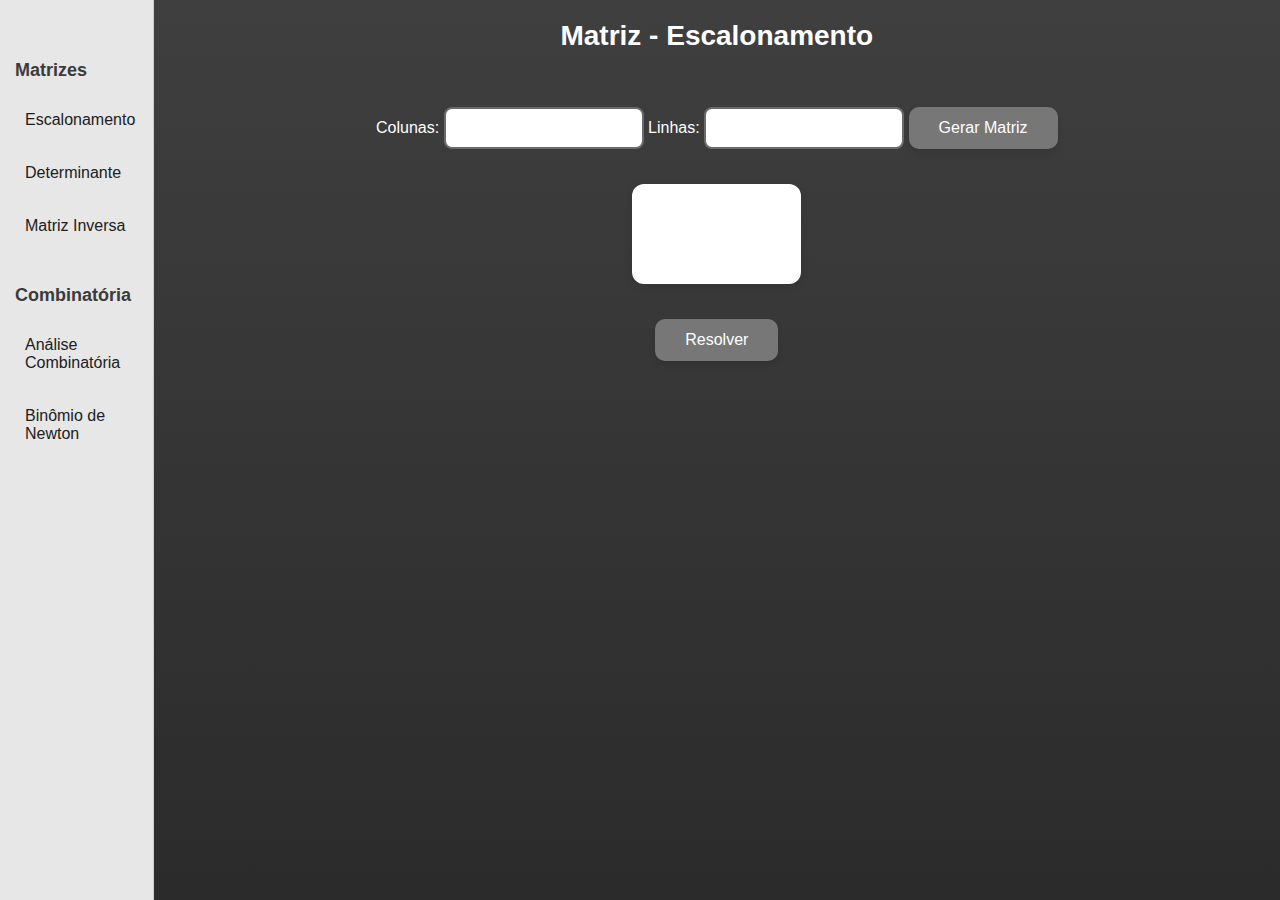
<file: index.html>
<!DOCTYPE html>
<html lang="pt-br">
<head>
  <meta charset="UTF-8" />
  <meta name="viewport" content="width=device-width, initial-scale=1.0" />
  <title>Matriz - Escalonamento</title>
  <link rel="stylesheet" href="css/style.css" />
</head>
<body>
  <div class="menuzao">
    <nav class="sidebar">
      <h2>Matrizes</h2>
      <ul>
        <li><a href="escalonamento.html">Escalonamento</a></li>
        <li><a href="determinante.html">Determinante</a></li>
        <li><a href="inversa.html">Matriz Inversa</a></li>
      </ul>
    <h2>Combinatória</h2>
      <ul>
        <li><a href="analise.html">Análise Combinatória</a></li>
        <li><a href="binomio.html">Binômio de Newton</a></li>
      </ul>
    </nav>
  </div>
  <main class="body">
    <h1>Matriz - Escalonamento</h1>
    <div class="input-cima">
      <label>Colunas:</label>
      <input type="number" id="emY" />
      <label>Linhas:</label>
      <input type="number" id="emX" />
      <button id="gm">Gerar Matriz</button>
    </div>
    <div id="mg"></div>
    <button id="resolver">Resolver</button>
    <div id="resultado"></div>
  </main>
  <script src="js/matrizJS.js"></script>
  <script src="js/escalonamento.js"></script>
  <script src="js/menu.js"></script>
</body>
</html>
</file>
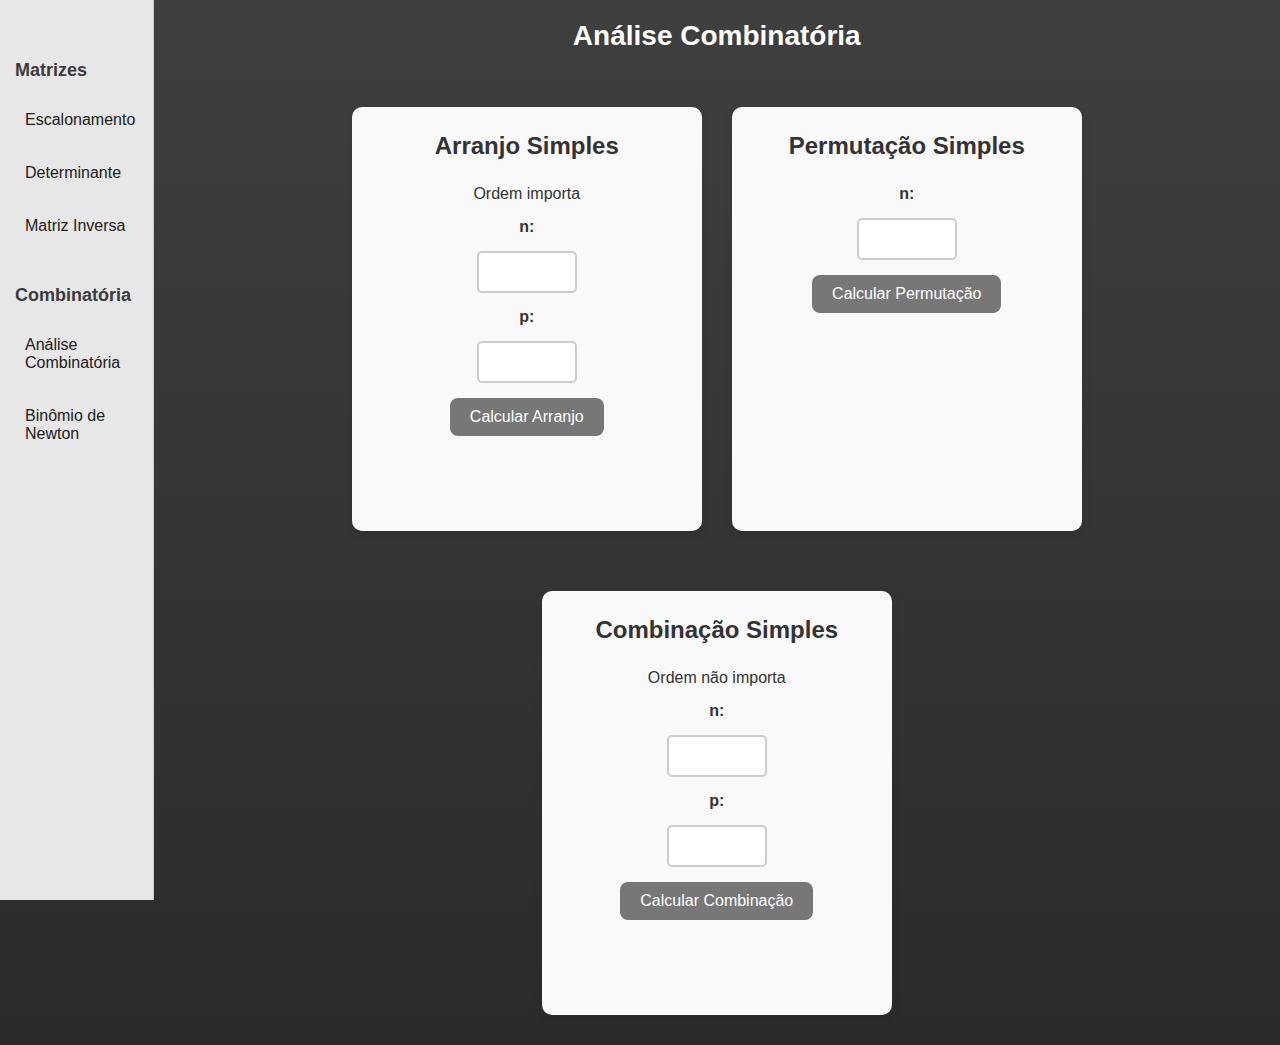
<file: analise.html>
<!DOCTYPE html>
<html lang="pt-br">
<head>
  <meta charset="UTF-8" />
  <meta name="viewport" content="width=device-width, initial-scale=1.0" />
  <title>Análise Combinatória</title>
  <link rel="stylesheet" href="css/style.css" />
</head>
<body>
  <div class="menuzao">
    <nav class="sidebar">
      <h2>Matrizes</h2>
      <ul>
        <li><a href="escalonamento.html">Escalonamento</a></li>
        <li><a href="determinante.html">Determinante</a></li>
        <li><a href="inversa.html">Matriz Inversa</a></li>
      </ul>
      <h2>Combinatória</h2>
      <ul>
        <li><a href="analise.html">Análise Combinatória</a></li>
        <li><a href="binomio.html">Binômio de Newton</a></li>
      </ul>
    </nav>
  </div>
  <main class="body">
    <h1>Análise Combinatória</h1>

    <div class="combinatoria-container">
      <div class="input-section">
        <h2>Arranjo Simples</h2>
        <p>Ordem importa</p>
        <label for="nArranjo">n:</label>
        <input type="number" id="nArranjo" min="0" />
        <label for="pArranjo">p:</label>
        <input type="number" id="pArranjo" min="0" />
        <button onclick="calcularArranjo()">Calcular Arranjo</button>
        <div id="resultadoArranjo" class="resultado-combinatoria"></div>
      </div>

      <div class="input-section">
        <h2>Permutação Simples</h2>
        <label for="nPermutacao">n:</label>
        <input type="number" id="nPermutacao" min="0" />
        <button onclick="calcularPermutacao()">Calcular Permutação</button>
        <div id="resultadoPermutacao" class="resultado-combinatoria"></div>
      </div>

      <div class="input-section">
        <h2>Combinação Simples</h2>
        <p>Ordem não importa</p>
        <label for="nCombinacao">n:</label>
        <input type="number" id="nCombinacao" min="0" />
        <label for="pCombinacao">p:</label>
        <input type="number" id="pCombinacao" min="0" />
        <button onclick="calcularCombinacao()">Calcular Combinação</button>
        <div id="resultadoCombinacao" class="resultado-combinatoria"></div>
      </div>
    </div>
  </main>
  <script src="js/analise.js"></script>
  <script src="js/menu.js"></script>
</body>
</html>
</file>
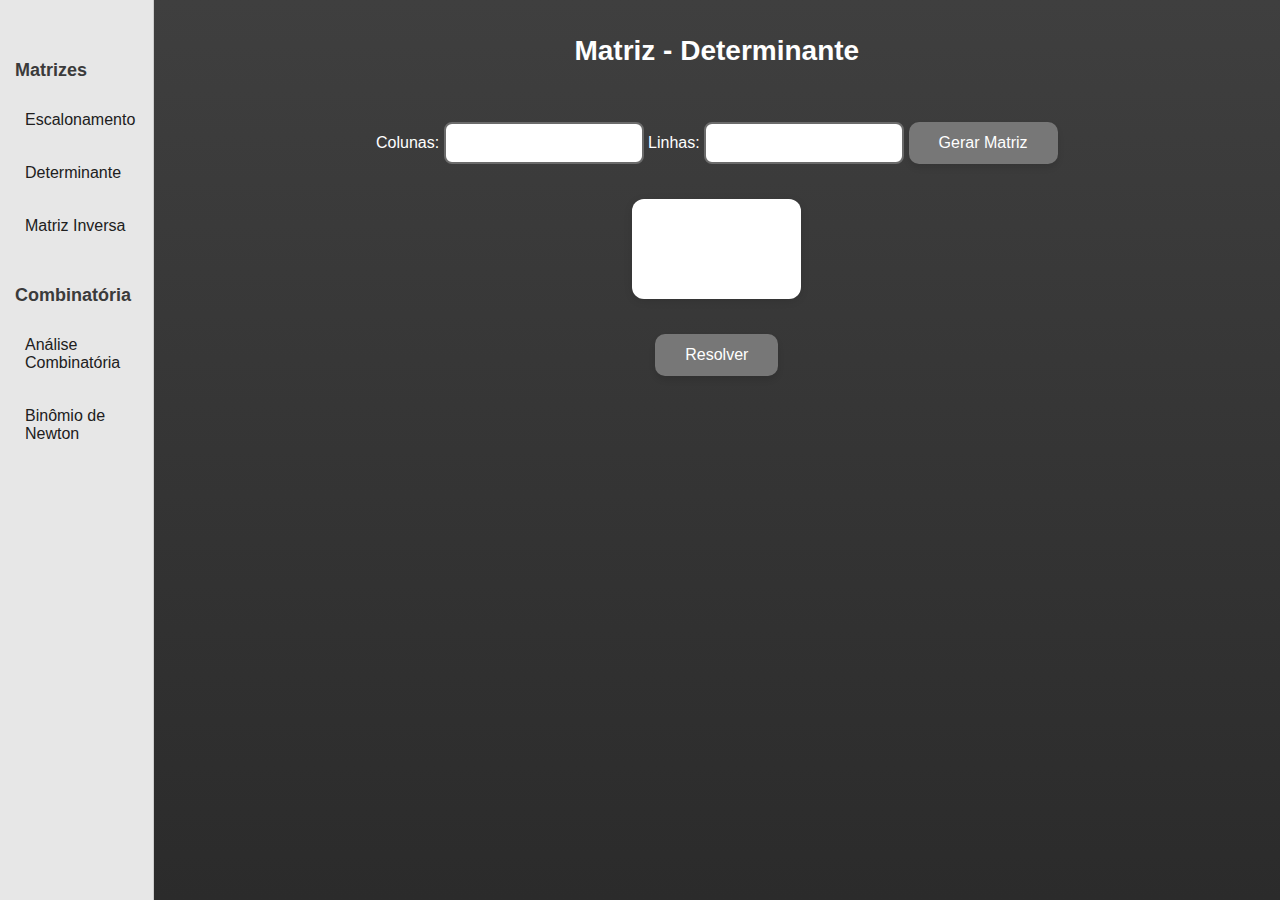
<file: determinante.html>
<!DOCTYPE html>
<html lang="pt-br">
<head>
  <meta charset="UTF-8" />
  <meta name="viewport" content="width=device-width, initial-scale=1.0" />
  <title>Matriz - Determinante</title>
  <link rel="stylesheet" href="css/style.css" />
</head>
<body>
  <div class="menuzao">
    <nav class="sidebar">
      <h2>Matrizes</h2>
      <ul>
        <li><a href="escalonamento.html">Escalonamento</a></li>
        <li><a href="determinante.html">Determinante</a></li>
        <li><a href="inversa.html">Matriz Inversa</a></li>
      </ul>
    <h2>Combinatória</h2>
      <ul>
        <li><a href="analise.html">Análise Combinatória</a></li>
        <li><a href="binomio.html">Binômio de Newton</a></li>
      </ul>
    </nav>
  </div>
  <div class="body">
    <h1>Matriz - Determinante</h1>
    <div class="input-cima">
      <label>Colunas:</label>
      <input type="number" id="emY" />
      <label>Linhas:</label>
      <input type="number" id="emX" />
      <button id="gm">Gerar Matriz</button>
    </div>
    <div id="mg"></div>
    <button id="resolver">Resolver</button>
    <div id="resultado"></div>
  </div>
  <script src="js/matrizJS.js"></script>
  <script src="js/determinante.js"></script>
  <script src="js/menu.js"></script>
</body>
</body>
</html>
</file>
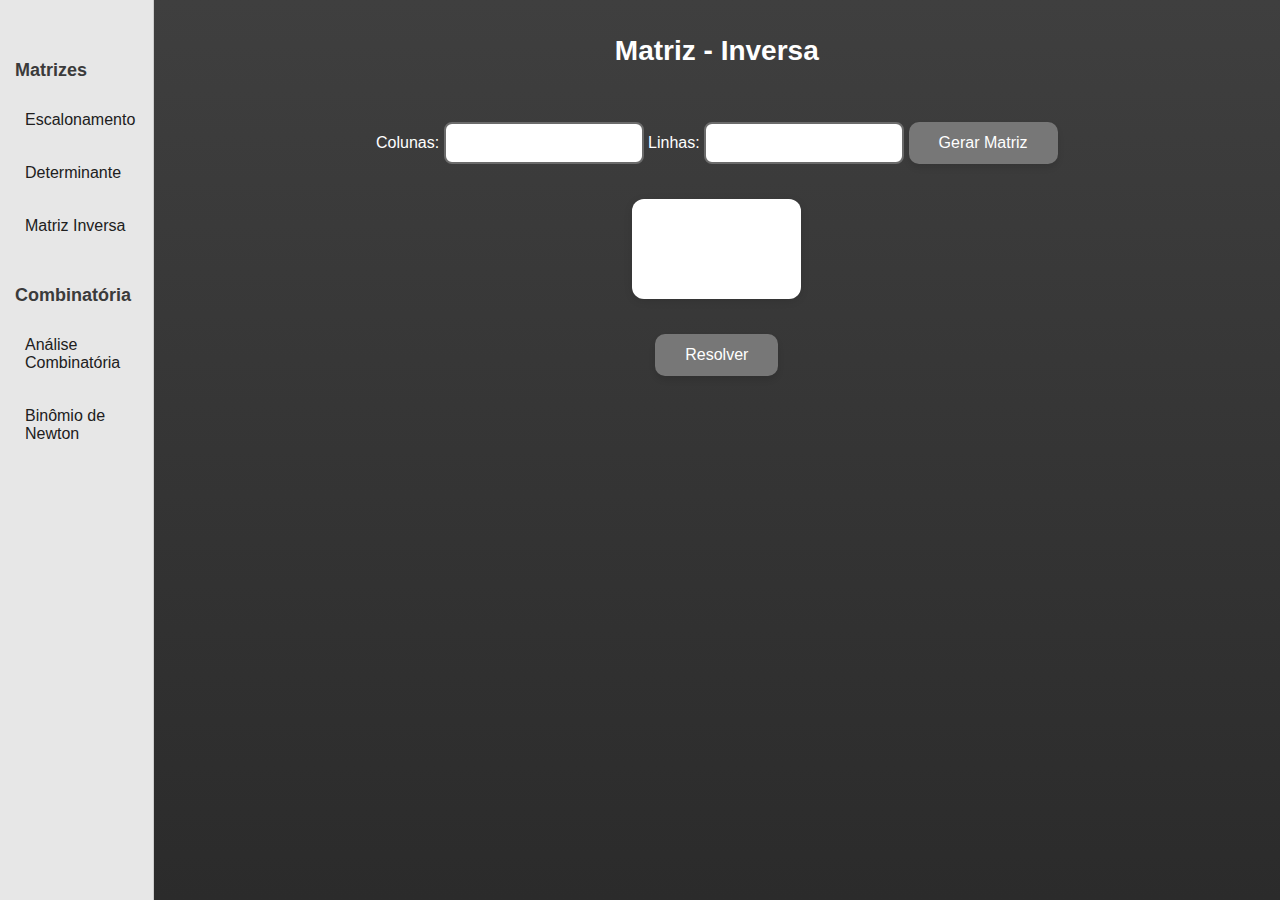
<file: inversa.html>
<!DOCTYPE html>
<html lang="pt-br">
<head>
  <meta charset="UTF-8" />
  <meta name="viewport" content="width=device-width, initial-scale=1.0" />
  <title>Matriz - Inversa</title>
  <link rel="stylesheet" href="css/style.css" />
</head>
<body>
  <div class="menuzao">
    <nav class="sidebar">
      <h2>Matrizes</h2>
      <ul>
        <li><a href="index.html">Escalonamento</a></li>
        <li><a href="determinante.html">Determinante</a></li>
        <li><a href="inversa.html">Matriz Inversa</a></li>
      </ul>
    <h2>Combinatória</h2>
      <ul>
        <li><a href="analise.html">Análise Combinatória</a></li>
        <li><a href="binomio.html">Binômio de Newton</a></li>
      </ul>
    </nav>
  </div>
  <div class="body">
    <h1>Matriz - Inversa</h1>
    <div class="input-cima">
      <label>Colunas:</label>
      <input type="number" id="emY" />
      <label>Linhas:</label>
      <input type="number" id="emX" />
      <button id="gm">Gerar Matriz</button>
    </div>
    <div id="mg"></div>
    <button id="resolver">Resolver</button>
    <div id="resultado"></div>
  </div>
  <script src="js/matrizJS.js"></script>
  <script src="js/inversa.js"></script>
  <script src="js/menu.js"></script>
</body>
</html>
</file>
<file: css/style.css>
* {
  margin: 0;
  padding: 0;
  box-sizing: border-box;
  font-family: "Segoe UI", Tahoma, Geneva, Verdana, sans-serif;
}

body {
  background: linear-gradient(to top, #2b2b2b, #3f3f3f);
  color: #0a0909;
  display: flex;
  min-height: 100vh;
  overflow-x: hidden;
}

.menuzao {
  width: 12%;
  margin: 0;
}

.body {
  width: 88%;
  align-items: center;
  display: flex;
  flex-direction: column;
}

label {
  color: white;
}

h1 {
  margin: 20px 0;
  font-size: 28px;
  color: #ffffff;
}

h2 {
  margin-top: 40px;
  font-size: 22px;
  color: #ececec;
}

div {
  margin: 15px 0;
  text-align: center;
}

#mg input[type="number"] {
  text-align: center;
  padding: 10px;
  width: 50px;
  font-size: 16px;
  border: 2px solid #6b6b6b;
  border-radius: 8px;
  transition: border-color 0.3s ease;
}

.input-cima input[type="number"] {
  padding: 10px;
  width: 200px;
  font-size: 16px;
  border: 2px solid #6b6b6b;
  border-radius: 8px;
  transition: border-color 0.3s ease;
}

input[type="number"]:focus {
  border-color: #6b6b6b;
  outline: none;
}

#resolver {
  margin-top: 20px;
  padding: 12px 30px;
  font-size: 16px;
  background-color: #777777;
  color: white;
  border: none;
  border-radius: 10px;
  cursor: pointer;
  box-shadow: 0 4px 6px rgba(0,0,0,0.1);
  transition: background-color 0.3s ease;
}

#resolver:hover {
  background-color: #f0f0f0;
  color: #2b2b2b;
}

button#gm {
  margin-top: 20px;
  padding: 12px 30px;
  font-size: 16px;
  background-color: #777777;
  color: white;
  border: none;
  border-radius: 10px;
  cursor: pointer;
  box-shadow: 0 4px 6px rgba(0,0,0,0.1);
  transition: background-color 0.3s ease;
}

button#gm:hover {
  background-color: #f0f0f0;
  color: #2b2b2b;
}

#mg {
  margin-top: 20px;
    padding: 20px;
    background-color: #fff;
    border-radius: 12px;
    box-shadow: 0 2px 8px rgba(0, 0, 0, 0.1);
    min-height: 100px;
    min-width: 15%;
    width: auto;
    display: flex;
    justify-content: center;
    align-items: center;
    overflow-x: auto;
}

#mg table {
  margin: 0 auto;
  border-collapse: collapse;
}

.modal, .erro {
  display: none;
  position: fixed;
  z-index: 1000;
  left: 0;
  top: 0;
  width: 100%;
  height: 100%;
  background-color: rgba(0,0,0,0.5);
}

.modal-content {
  background-color: white;
  margin: 15% auto;
  padding: 30px;
  border: 1px solid #888;
  width: 90%;
  max-width: 400px;
  border-radius: 12px;
  box-shadow: 0 5px 15px rgba(0,0,0,0.3);
  text-align: center;
}

.modal-content button {
  padding: 10px 20px;
  margin: 10px;
  font-size: 15px;
  border-radius: 8px;
  border: none;
  cursor: pointer;
  transition: background-color 0.3s ease;
}

button.confirm {
  background-color: #3f3f3f;
  color: white;
}

button.confirm:hover {
  background-color: #424242;
}

button.cancel {
  background-color: #e74c3c;
  color: white;
}

button.cancel:hover {
  background-color: #c0392b;
}

input[type="number"]::-webkit-inner-spin-button,
input[type="number"]::-webkit-outer-spin-button {
  -webkit-appearance: none;
  margin: 0;
}

input[type="number"] {
  -moz-appearance: textfield;
}

.borda {
  display: inline-block;
  border: 1px solid #000;
  padding: 4px 8px;
  margin: 2px;
  border-radius: 4px;
  color: #333;
}

.sidebar {
  width: 100%;
  height: 100vh;
  background-color: #e7e7e7;
  color: #2b2b2b;
  border-right: 1px solid #ccc;
  font-family: Arial, sans-serif;
  z-index: 999;
  padding: 20px 15px;
  margin: 0;
  position: relative;
}

.sidebar h2 {
  font-size: 18px;
  margin-bottom: 20px;
  text-align: start;
  color: #3b3b3b;
}

.sidebar ul {
  list-style: none;
  padding: 0;
}

.sidebar ul li {
  margin-bottom: 15px;
}

.sidebar ul li a {
  color: #202020;
  text-decoration: none;
  font-size: 16px;
  display: block;
  padding: 10px 10px;
  border-radius: 6px;
  transition: background-color 0.2s ease;
  text-align: start;
}

.sidebar ul li a:hover {
  background-color: #e0e0e0;
}

#resultado {
  opacity: 0;
  transition: opacity 1s ease-in-out;
  text-align: center;
  display: flex;
  flex-wrap: wrap;
  justify-content: center;
  align-items: flex-start;
  gap: 20px;
  padding: 20px;
  margin-left: 0;
  width: 100%;
}

.passo-container {
  border: 1px solid #ddd;
  border-radius: 10px;
  padding: 15px;
  background-color: #f9f9f9;
  box-shadow: 0 4px 10px rgba(0,0,0,0.1);
  display: flex;
  flex-direction: column;
  align-items: center;
  transition: transform 0.3s ease, opacity 0.3s ease, box-shadow 0.3s ease, border-color 0.3s ease;
  transform: scale(0.9);
  opacity: 0.7;
  cursor: pointer;
  max-width: 300px;
  min-width: 150px;
  flex-basis: auto;
  color: #333;
}

.passo-resolucao-texto {
  font-family: "Segoe UI", Tahoma, Geneva, Verdana, sans-serif;
  color: #333;
  margin-bottom: 10px;
  text-align: center;
  font-size: 0.9em;
  line-height: 1.3;
}

.passo-container.final-result-container {
  transform: scale(1.05);
  opacity: 1;
  border-color: #252525;
  box-shadow: 0 6px 15px rgba(0,0,0,0.25);
}

.passo-container.final-result-container .passo-resolucao-texto {
  font-weight: bold;
  color: #252525;
}

.passo-container.selected-step-container {
  transform: scale(1.1);
  opacity: 1;
  background-color: #e6f2ff;
  border: 2px solid #007bff;
  box-shadow: 0 8px 20px rgba(0,0,0,0.4);
}

.passo-container table {
  margin: 0 auto;
  border-collapse: collapse;
  transition: transform 0.3s ease, opacity 0.3s ease;
}

.passo-container table td {
  padding: 0;
}

.passo-container .borda {
  border: 1px solid #ccc;
  padding: 4px 6px;
  margin: 0.5px;
  border-radius: 4px;
  min-width: 35px;
  text-align: center;
  display: inline-block;
  box-sizing: border-box;
  font-size: 0.9em;
  color: #333;
}

.menu-toggle {
  position: fixed;
  top: 15px;
  left: 15px;
  z-index: 1001;
  background-color: #777777;
  color: white;
  border: none;
  padding: 10px 15px;
  font-size: 1.5em;
  cursor: pointer;
  border-radius: 5px;
  box-shadow: 0 2px 5px rgba(0,0,0,0.2);
}

@media (max-width: 998px) {
  body {
    padding: 20px;
    flex-direction: column;
    align-items: center;
    min-height: 100vh;
    overflow-x: hidden;
  }

  h1 {
    font-size: 1.8em;
    margin-top: 60px;
  }

  h2 {
    font-size: 1.5em;
    margin-top: 20px;
  }

  .sidebar {
    position: fixed;
    top: 0;
    left: 0;
    width: 250px;
    height: 100%;
    transform: translateX(-100%);
    transition: transform 0.3s ease-in-out;
    z-index: 1000;
    padding-top: 60px;
    box-shadow: 2px 0 5px rgba(0, 0, 0, 0.2);
  }

  .sidebar.active {
    transform: translateX(0);
  }

  .sidebar h2 {
    text-align: center;
    font-size: 1.6em;
  }

  .sidebar ul li a {
    padding: 12px 20px;
    font-size: 1.1em;
  }

  .menu-toggle {
    display: block;
    position: fixed;
    top: 15px;
    left: 15px;
    z-index: 1001;
    background-color: #777777;
    color: white;
    border: none;
    padding: 10px 15px;
    font-size: 1.5em;
    cursor: pointer;
    border-radius: 5px;
    box-shadow: 0 2px 5px rgba(0,0,0,0.2);
  }

  .input-cima {
    display: flex;
    flex-direction: column;
    align-items: center;
    gap: 15px;
    padding: 15px;
    width: 100%;
    max-width: 400px;
  }

  .input-cima label {
    width: 100%;
    text-align: center;
  }

  .input-cima input[type="number"] {
    width: 80%;
    max-width: 250px;
    font-size: 1.1em;
    padding: 12px;
    text-align: center;
  }

  #resolver, button#gm {
    width: 80%;
    max-width: 250px;
    padding: 15px 30px;
    font-size: 1.2em;
    margin-top: 15px;
  }

  #mg {
    min-width: 50%;
    width: auto;
    padding: 15px;
  }

  #mg input[type="number"] {
    width: 45px;
    height: 45px;
    font-size: 1em;
    padding: 8px;
  }

  #mg table td .input-cell {
    width: 45px;
    height: 45px;
  }

  #resultado {
    padding: 15px;
    gap: 15px;
    width: 100%;
    margin-left: 0;
  }

  .passo-container {
    min-width: unset;
    max-width: 95%;
    font-size: 0.9em;
  }

  .passo-container .borda {
    padding: 3px 5px;
    margin: 0.5px;
    min-width: 30px;
    font-size: 0.8em;
  }
}

.combinatoria-container {
    display: flex;
    flex-wrap: wrap; 
    justify-content: center;
    gap: 30px;
    margin-top: 20px;
    width: 90%;
    max-width: 1200px;
}

.input-section {
    background-color: #f9f9f9;
    border-radius: 10px;
    box-shadow: 0 4px 10px rgba(0,0,0,0.1);
    padding: 25px;
    display: flex;
    flex-direction: column;
    align-items: center;
    gap: 15px;
    width: 100%; 
    max-width: 350px; 
    color: #333;
}

.input-section h2 {
    color: #333;
    margin-top: 0;
    margin-bottom: 10px;
    font-size: 1.5em;
}

.input-section label {
    color: #333;
    font-weight: bold;
}

.input-section input[type="number"] {
    padding: 10px;
    width: 100px;
    font-size: 1em;
    border: 2px solid #ccc;
    border-radius: 5px;
    text-align: center;
}

.input-section button {
    padding: 10px 20px;
    font-size: 1em;
    background-color: #777777;
    color: white;
    border: none;
    border-radius: 8px;
    cursor: pointer;
    transition: background-color 0.3s ease;
}

.input-section button:hover {
    background-color: #f0f0f0;
    color: #2b2b2b;
}

.resultado-combinatoria {
    margin-top: 15px;
    font-size: 1.1em;
    font-weight: bold;
    color: #007bff;
    min-height: 25px; 
}


.resultado-combinatoria-passo {
    background-color: #e9e9e9; 
    border: 1px solid #d0d0d0;
    border-radius: 5px;
    padding: 10px;
    margin-bottom: 8px; /* Space between steps */
    text-align: left;
    width: 95%; 
    max-width: 450px;
    box-shadow: 0 2px 5px rgba(0,0,0,0.05);
    transition: all 0.3s ease;
}

.resultado-combinatoria-passo p {
    margin: 3px 0; 
    color: #444;
    font-size: 0.95em;
}

.resultado-combinatoria-passo strong {
    color: #2b2b2b; 
}

.final-result-combinatoria {
    background-color: #d4edda; 
    border-color: #28a745; 
    font-size: 1.1em;
    font-weight: bold;
    color: #155724; 
    margin-top: 20px;
    padding: 15px;
    box-shadow: 0 4px 8px rgba(0,123,255,0.2); 
}


.resultado-combinatoria {
    display: flex;
    flex-direction: column;
    align-items: center;
    gap: 5px; 
    margin-top: 15px;
    width: 100%;

}

@media (max-width: 768px) {
    .combinatoria-container {
        flex-direction: column; 
        align-items: center;
    }
}

/* Styles for Binomial Steps */
.resultado-binomio {
    display: flex;
    flex-direction: column;
    align-items: center;
    gap: 10px; /* Space between step divs */
    margin-top: 15px;
    width: 100%;
}

.resultado-binomio-passo {
    background-color: #e9e9e9;
    border: 1px solid #d0d0d0;
    border-radius: 5px;
    padding: 12px;
    text-align: left;
    width: 95%;
    max-width: 550px; /* Wider for binomial expressions */
    box-shadow: 0 2px 5px rgba(0,0,0,0.05);
    transition: all 0.3s ease;
}

.resultado-binomio-passo p {
    margin: 5px 0;
    color: #444;
    font-size: 1em;
    line-height: 1.4; /* Improve readability for formulas */
}

.resultado-binomio-passo strong {
    color: #2b2b2b;
}

.final-result-binomio {
    background-color: #d1ecf1; /* Light blue for final result */
    border-color: #007bff; /* Blue border */
    font-size: 1.2em;
    font-weight: bold;
    color: #0c5460;
    margin-top: 25px;
    padding: 18px;
    box-shadow: 0 4px 10px rgba(0,123,255,0.3);
}

.error-binomio-step {
    background-color: #f8d7da; /* Reddish for errors */
    border-color: #dc3545;
    color: #721c24;
}

.error-message { /* For Pascal triangle error */
    color: #721c24;
    background-color: #f8d7da;
    border: 1px solid #dc3545;
    padding: 10px;
    border-radius: 5px;
    margin-top: 15px;
}

/* binomio.html specific styles */
.binomio-section, .pascal-section {
    background-color: #f9f9f9;
    border-radius: 10px;
    box-shadow: 0 4px 10px rgba(0,0,0,0.1);
    padding: 25px;
    display: flex;
    flex-direction: column;
    align-items: center;
    gap: 15px;
    width: 90%;
    max-width: 600px;
    margin-bottom: 30px;
    color: #333;
}

.binomio-section h2, .pascal-section h2 {
    color: #333;
    margin-top: 0;
    margin-bottom: 10px;
    font-size: 1.5em;
}

.binomio-section p {
    margin-bottom: 15px;
    font-style: italic;
    color: #555;
}

.binomio-section label, .pascal-section label {
    color: #333;
    font-weight: bold;
}

.binomio-section input[type="number"], .pascal-section input[type="number"] {
    padding: 10px;
    width: 100px;
    font-size: 1em;
    border: 2px solid #ccc;
    border-radius: 5px;
    text-align: center;
}

.binomio-section button, .pascal-section button {
    padding: 10px 20px;
    font-size: 1em;
    background-color: #777777;
    color: white;
    border: none;
    border-radius: 8px;
    cursor: pointer;
    transition: background-color 0.3s ease;
}

.binomio-section button:hover, .pascal-section button:hover {
    background-color: #f0f0f0;
    color: #2b2b2b;
}

.resultado-binomio {
    margin-top: 15px;
    font-size: 1.2em;
    font-weight: bold;
    color: #007bff;
    min-height: 30px;
    text-align: center;
    width: 100%;
    overflow-x: auto; /* For long binomial expansions */
}

.triangulo-pascal {
    margin-top: 20px;
    display: flex;
    flex-direction: column;
    align-items: center;
    font-family: 'Courier New', Courier, monospace; /* Monospace for alignment */
    font-size: 1.1em;
}

.pascal-row {
    display: flex;
    justify-content: center;
    gap: 10px;
    margin-bottom: 5px;
}

.pascal-number {
    display: inline-block;
    min-width: 30px; /* Ensure numbers align well */
    text-align: center;
    padding: 3px 0;
    color: #333;
}

/* Adjustments for smaller screens */
@media (max-width: 768px) {
    .binomio-section, .pascal-section {
        padding: 15px;
    }

    .binomio-section input[type="number"], .pascal-section input[type="number"] {
        width: 80px;
    }

    .triangulo-pascal {
        font-size: 0.9em;
    }

    .pascal-number {
        min-width: 25px;
    }
}
</file>
